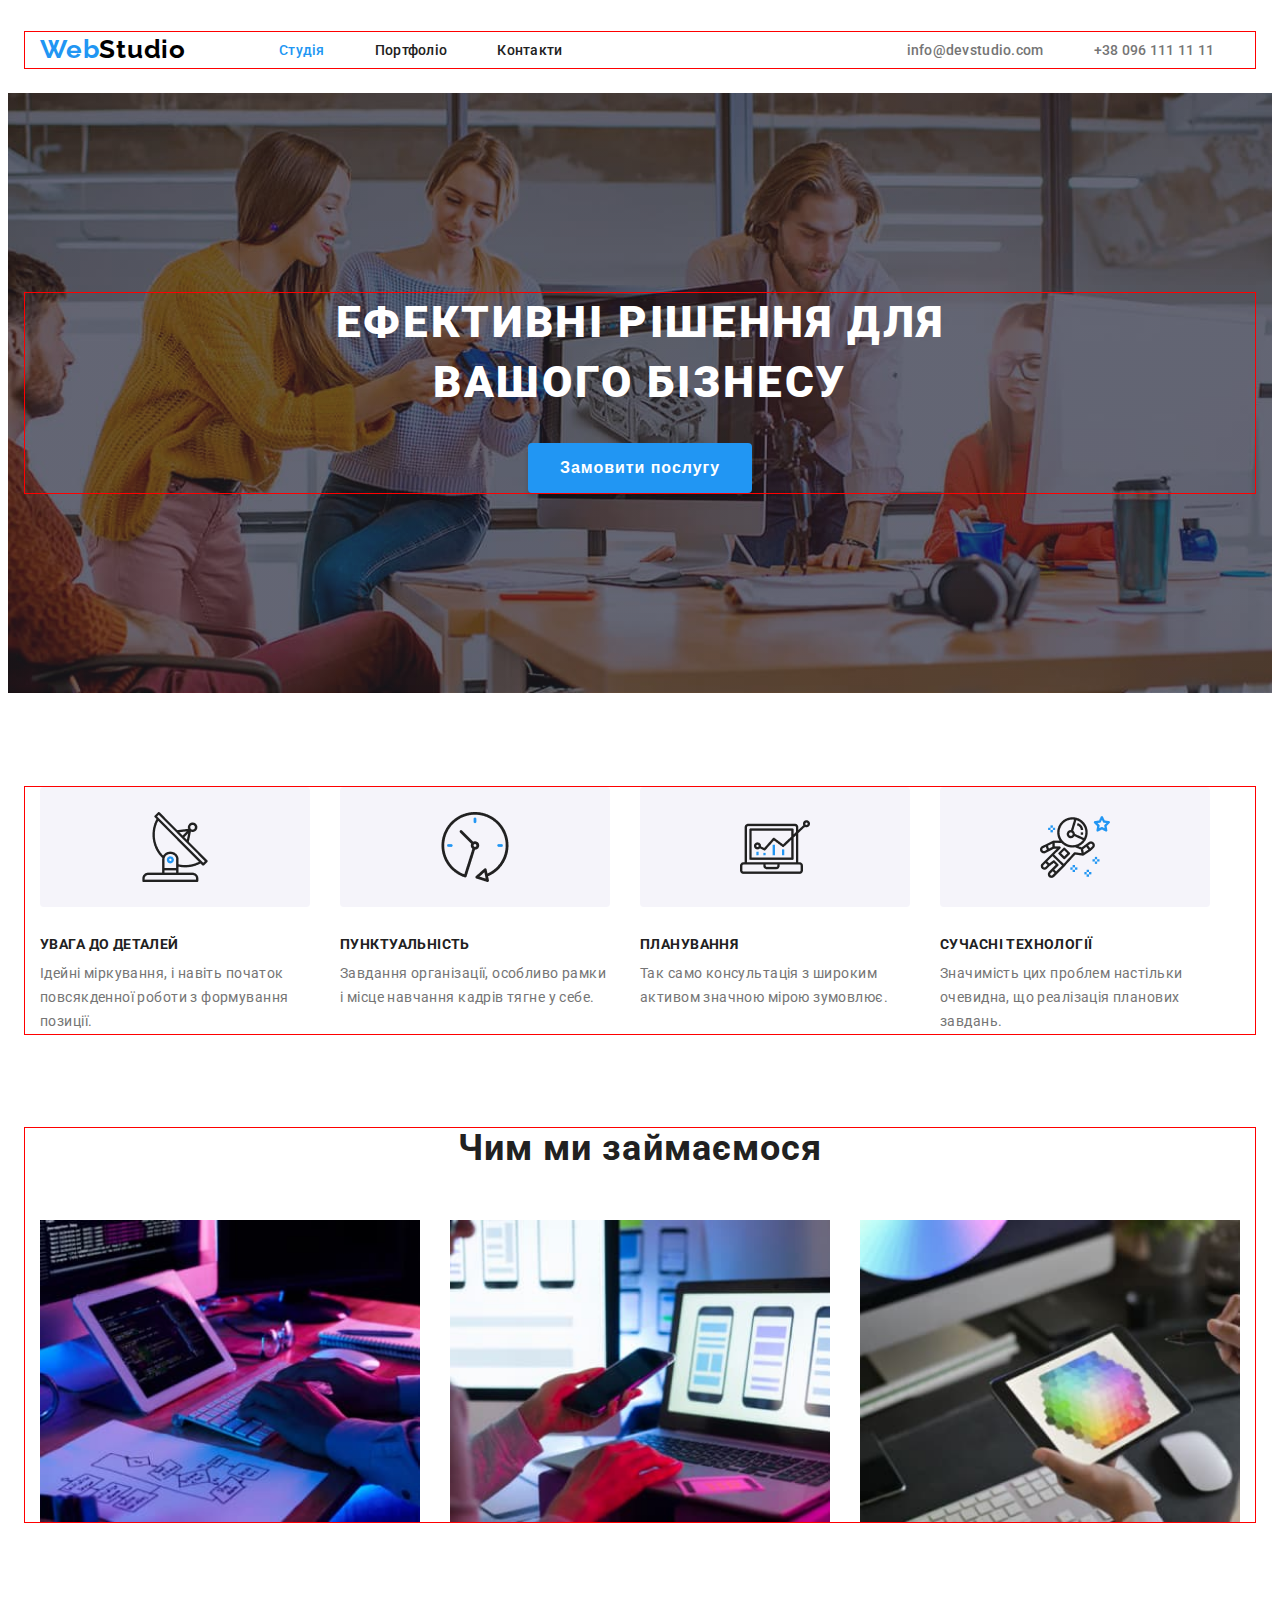
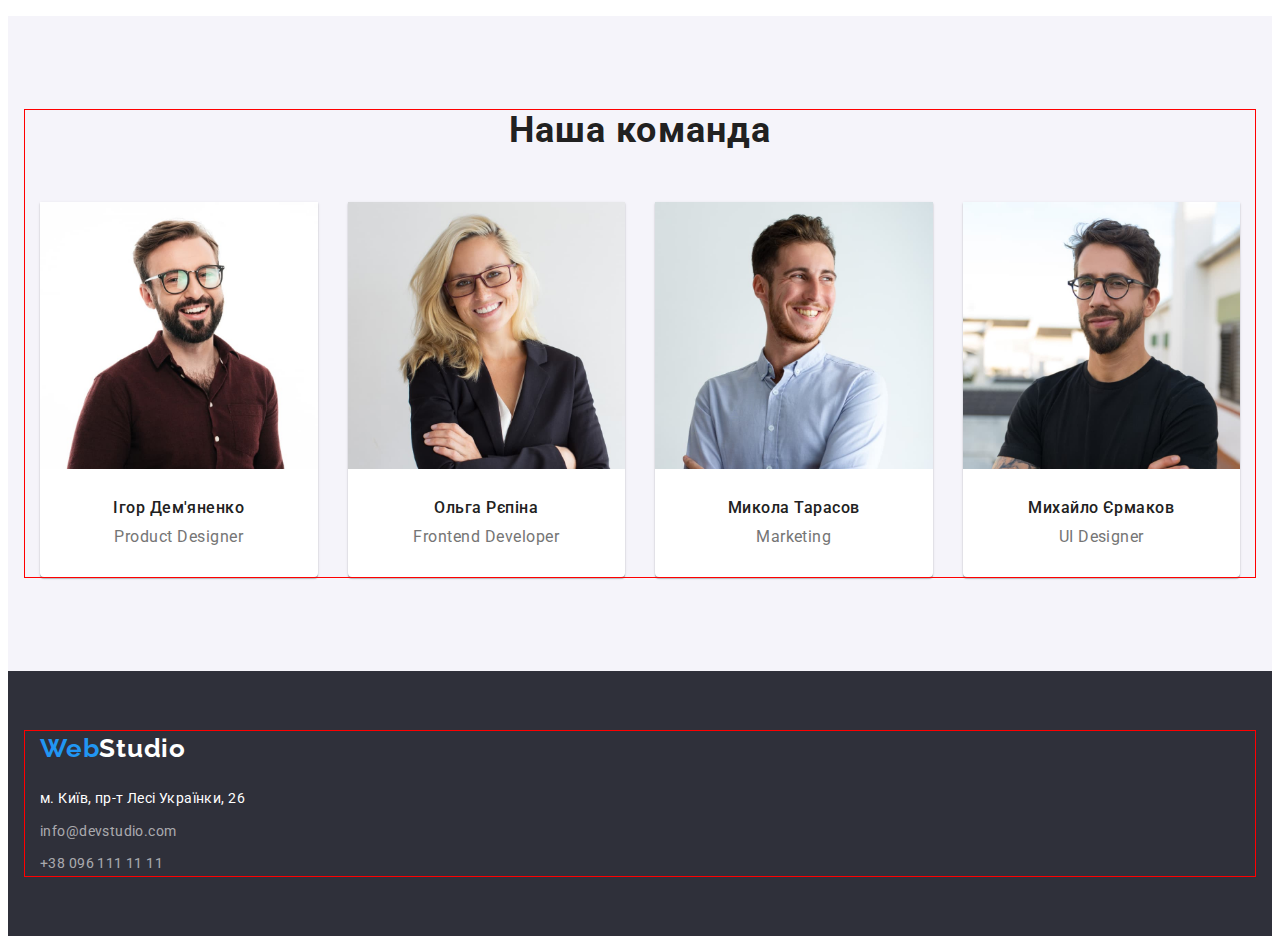
<file: index.html>
<!DOCTYPE html>


<html lang="en">

<head>
    <meta charset="UTF-8">
    <meta name="viewport" content="width=device-width, initial-scale=1.0">
    <title>Document</title>
    <link rel="stylesheet" href="https://cdnjs.cloudflare.com/ajax/libs/modern-normalize/2.0.0/modern-normalize.min.css"
        integrity="sha512-4xo8blKMVCiXpTaLzQSLSw3KFOVPWhm/TRtuPVc4WG6kUgjH6J03IBuG7JZPkcWMxJ5huwaBpOpnwYElP/m6wg=="
        crossorigin="anonymous" referrerpolicy="no-referrer" />
    <link rel="preconnect" href="https://fonts.googleapis.com">
    <link rel="preconnect" href="https://fonts.gstatic.com" crossorigin>
    <link
        href="https://fonts.googleapis.com/css2?family=Raleway:ital,wght@0,100..900;1,100..900&family=Roboto:ital,wght@0,100;0,300;0,400;0,500;0,700;0,900;1,100;1,300;1,400;1,500;1,700;1,900&display=swap"
        rel="stylesheet">

    <link rel="stylesheet" href="./css/reset.css">
    <link rel="stylesheet" href="./css/style.css">
</head>

<body>
    <header class="header">
        <div class="container header-box">
            <a href="./index.html" class="header-logo"><span class="logo-color">Web</span>Studio</a>
            <nav class="header-nav">
                <ul class="nav-list">
                    <li class="nav-item"><a href="./index.html" class="nav-link active">Студія</a></li>


                    <li class="nav-item"><a href="./pages/portfolio.html" class="nav-link">Портфоліо</a></li>
                    <li class="nav-item"><a href="./pages/contact.html" class="nav-link">Контакти</a></li>
                </ul>
            </nav>
            <ul class="header-list">
                <li class="header-item"><a href="mailto:info@devstudio.com" class="header-link">info@devstudio.com</a>
                </li>

                <li class="header-item"><a href="tel:+380961111111" class="header-link">+38 096 111 11 11</a></li>

            </ul>


        </div>
    </header>
    <main class="main">
        <!-- Секція герой -->
        <section class="main-hero">
            <div class="container">
                <h1 class="hero-title">Ефективні рішення для вашого бізнесу</h1>
                <button type="button" class="hero-btn">Замовити послугу</button>


            </div>
        </section>
        <!-- Секція рішень -->
        <section class="decision">
            <div class="container">
                <ul class="decision-list">
                    <li class="decision-item">
                        <h2 class="decision-title">УВАГА ДО ДЕТАЛЕЙ</h2>


                        <p class="decision-text">Ідейні міркування, і навіть початок повсякденної роботи з формування
                            позиції.</p>
                    </li>
                    <li class="decision-item">
                        <h2 class="decision-title">ПУНКТУАЛЬНІСТЬ</h2>


                        <p class="decision-text">Завдання організації, особливо рамки і місце навчання кадрів тягне у
                            себе.</p>
                    </li>
                    <li class="decision-item">
                        <h2 class="decision-title">ПЛАНУВАННЯ</h2>

                        <p class="decision-text">Так само консультація з широким активом значною мірою зумовлює.</p>
                    </li>
                    <li class="decision-item">

                        <h2 class="decision-title">СУЧАСНІ ТЕХНОЛОГІЇ</h2>

                        <p class="decision-text">Значимість цих проблем настільки очевидна, що реалізація планових
                            завдань.</p>
                    </li>
                </ul>

            </div>
        </section>
        <!-- Секція послуг  -->
        <section class="services">
            <div class="container">
                <h2 class="services-title">Чим ми займаємося</h2>
                <ul class="services-list">
                    <li class="services-item">
                        <img src="./images/programming.jpg" alt="programming" class="services-img">
                    </li>
                    <li class="services-item">
                        <img src="./images/telephones.jpg" alt="telephones" class="services-img">
                    </li>
                    <li class="services-item">
                        <img src="./images/tablet.jpg" alt="tablet" class="services-img">

                    </li>
                </ul>

            </div>
        </section>
        <!-- Сеція команда -->
        <section class="main-team">
            <div class="container">
                <h2 class="team-title">Наша команда</h2>
                <ul class="team-list">
                    <li class="team-item">
                        <img src="./images/igor.jpg" alt="igor" class="team-img">
                        <div class="teamt">
                            <h3 class="team-name">Ігор Дем'яненко</h3>

                            <p class="team-text">Product Designer</p>
                        </div>
                    </li>
                    <li class="team-item">
                        <img src="./images/olga.jpg" alt="olga" class="team-img">
                        <div class="teamt">
                            <h3 class="team-name">Ольга Рєпіна</h3>

                            <p class="team-text">Frontend Developer</p>
                        </div>
                    </li>
                    <li class="team-item">
                        <img src="./images/nicholas.jpg" alt="nicholas" class="team-img">
                        <div class="teamt">
                            <h3 class="team-name">Микола Тарасов</h3>

                            <p class="team-text">Marketing</p>
                        </div>
                    </li>
                    <li class="team-item">
                        <img src="./images/michael.jpg" alt="michael" class="team-img">
                        <div class="teamt">
                            <h3 class="team-name">Михайло Єрмаков</h3>

                            <p class="team-text">UI Designer</p>
                        </div>
                    </li>
                </ul>

            </div>
        </section>
    </main>
    <footer class="footer">
        <div class="container">
            <a href="./index.html" class="footer-logo"><span class="logo-color">Web</span>Studio</a>
            <address class="footer-address">
                <a href="https://www.google.com/maps/place/%D0%B2%D1%83%D0%BB%D0%B8%D1%86%D1%8F+%D0%9B%D0%B5%D1%81%D1%96+%D0%A3%D0%BA%D1%80%D0%B0%D1%97%D0%BD%D0%BA%D0%B8,+26,+%D0%9A%D0%B8%D1%97%D0%B2,+02000/@50.5190802,30.4385136,17z/data=!3m1!4b1!4m6!3m5!1s0x40d4d29b9e369069:0xff64663a5fd75cd5!8m2!3d50.5190802!4d30.4385136!16s%2Fg%2F11hz60_tnl?entry=ttu"
                    target="_blank" class="footer-link">м. Київ, пр-т Лесі Українки, 26</a>
                <ul class="address-list">
                    <li class="address-item"><a href="mailto:info@devstudio.com"
                            class="address-link">info@devstudio.com</a></li>

                    <li class="address-item"><a href="tel:+380961111111" class="address-link">+38 096 111 11 11</a></li>
                </ul>
            </address>

        </div>
    </footer>


</body>

</html>
</file>
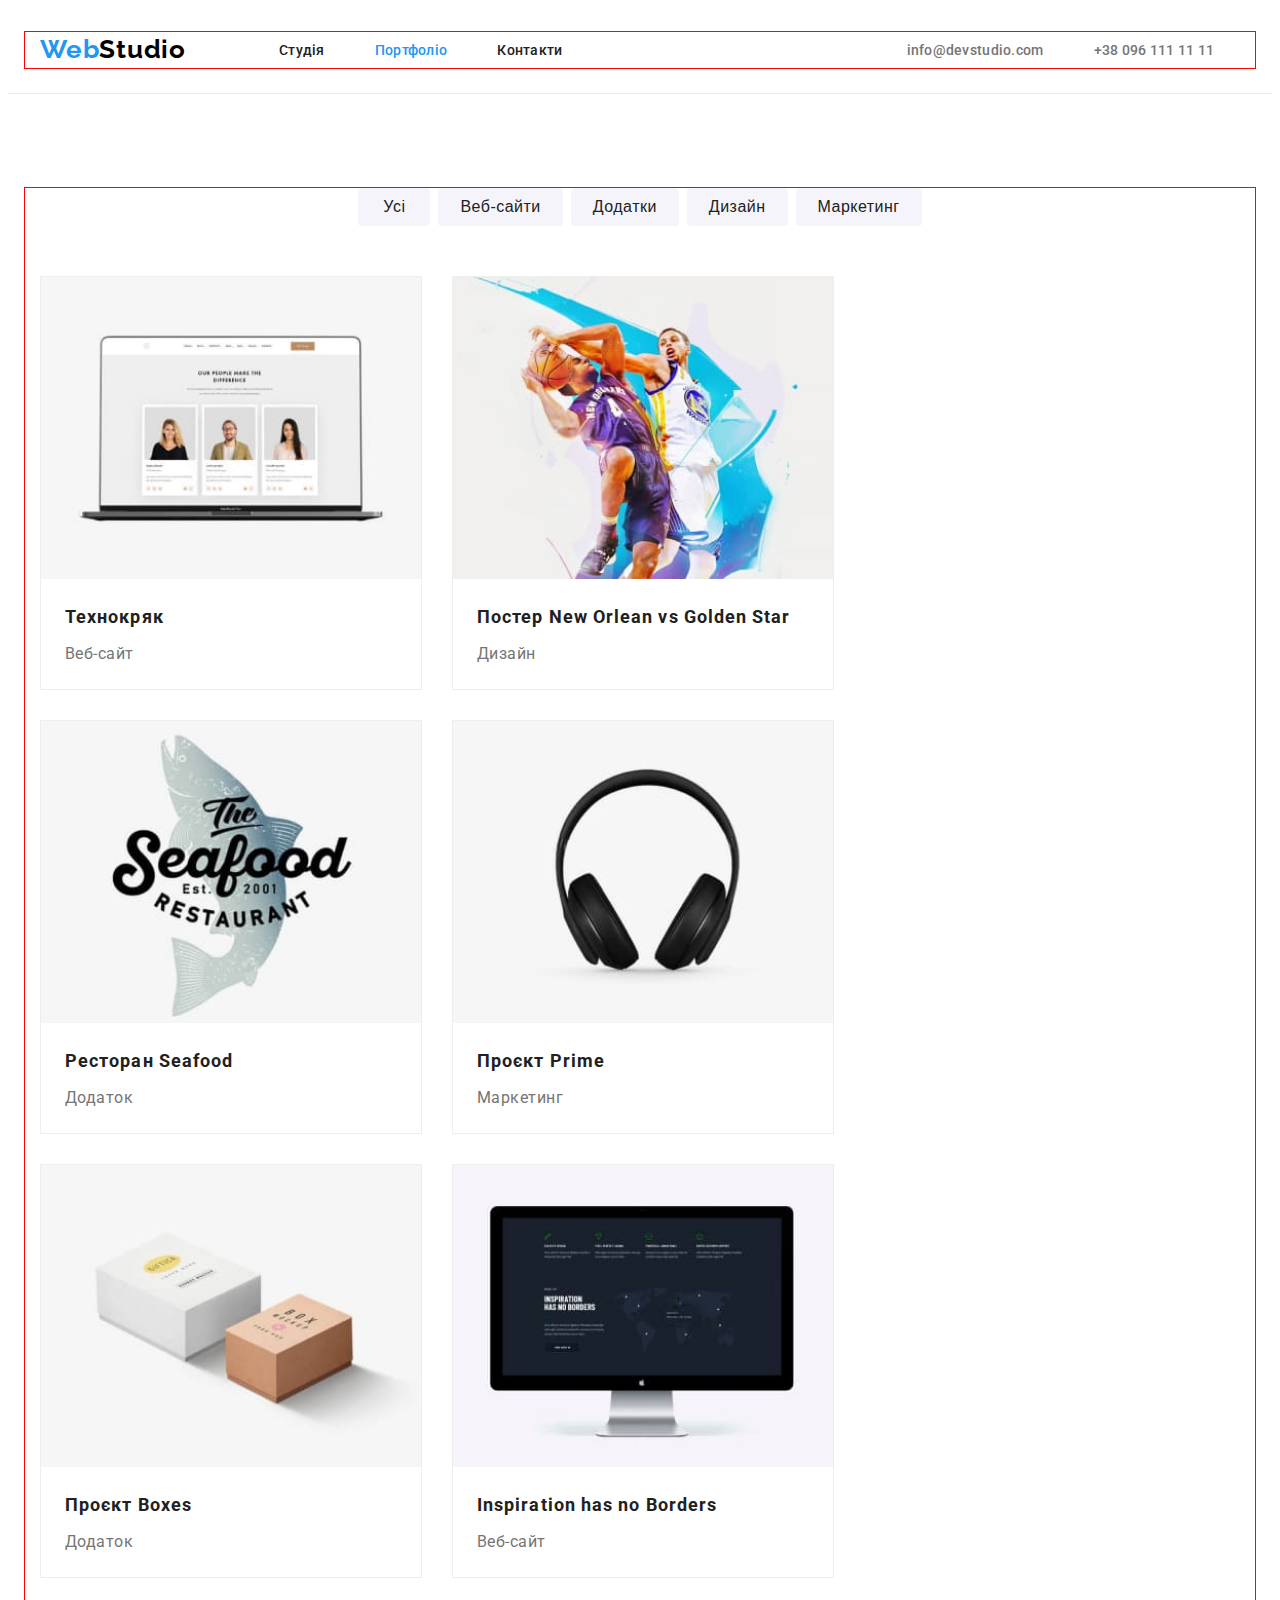
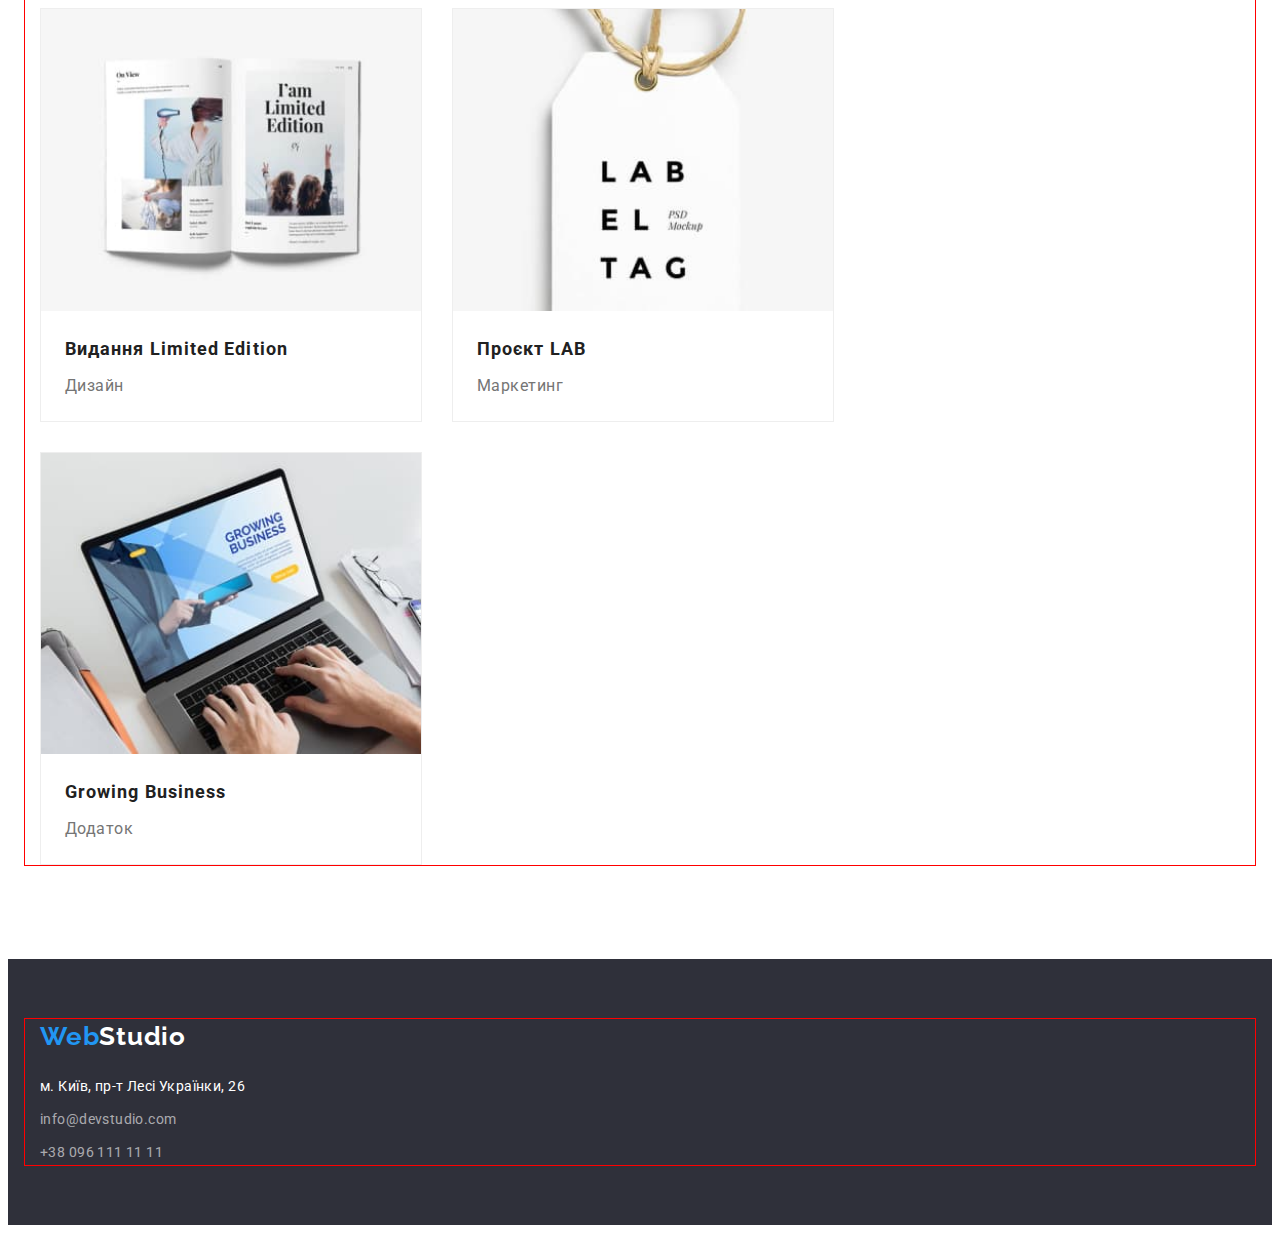
<file: portfolio.html>
<!DOCTYPE html>
<html lang="en">
<head>
    <meta charset="UTF-8">
    <meta name="viewport" content="width=device-width, initial-scale=1.0">
    <title>Document</title>
    <link rel="stylesheet" href="https://cdnjs.cloudflare.com/ajax/libs/modern-normalize/2.0.0/modern-normalize.min.css" integrity="sha512-4xo8blKMVCiXpTaLzQSLSw3KFOVPWhm/TRtuPVc4WG6kUgjH6J03IBuG7JZPkcWMxJ5huwaBpOpnwYElP/m6wg==" crossorigin="anonymous" referrerpolicy="no-referrer" />
    <link rel="preconnect" href="https://fonts.googleapis.com">
<link rel="preconnect" href="https://fonts.gstatic.com" crossorigin>
<link href="https://fonts.googleapis.com/css2?family=Raleway:ital,wght@0,100..900;1,100..900&family=Roboto:ital,wght@0,100;0,300;0,400;0,500;0,700;0,900;1,100;1,300;1,400;1,500;1,700;1,900&display=swap" rel="stylesheet">
    <link rel="stylesheet" href="../reset.css">
    <link rel="stylesheet" href="../style.css">
</head>
<body>
    <header class="portfolio-header">
        <div class="container header-box">
        <a href="../index.html" class="header-logo"><span class="logo-color">Web</span>Studio</a>
        <nav class="header-nav">
            <ul class="nav-list">
                <li class="nav-item"><a href="../index.html" class="nav-link">Студія</a></li>
                <li class="nav-item"><a href="../portfolio.html" class="nav-link active">Портфоліо</a></li>
                <li class="nav-item"><a href="../contacts.html" class="nav-link">Контакти</a></li>
            </ul>
        </nav>
            <ul class="header-list">
                <li class="header-item"><a href="mailto:info@devstudio.com" class="header-link">info@devstudio.com</a></li>
                <li class="header-item"><a href="tel:+380961111111" class="header-link">+38 096 111 11 11</a></li>
            </ul>
        </div>
    </header>
    <main class="portfolio-main">
        <!-- Секція Портфоліо -->
        <section class="main-portfolio">
            <div class="container"> 
            <ul class="button-list">
                <li class="button-item"><button type="button" class="button-btn all-btn">Усі</button></li>
                <li class="button-item"><button type="button" class="button-btn">Веб-сайти</button></li>
                <li class="button-item"><button type="button" class="button-btn">Додатки</button></li>
                <li class="button-item"><button type="button" class="button-btn">Дизайн</button></li>
                <li class="button-item"><button type="button" class="button-btn">Маркетинг</button></li>
            </ul>
            <ul class="card-list">
                <li class="card-item">
                    <img src="../images/laptop.jpg" alt="laptop" class="card-img">
                    <div class="cardt"><h2 class="card-title">Технокряк</h2>
                    <p class="card-text">Веб-сайт</p></div>
                </li>
                <li class="card-item">
                    <img src="../images/basketball.jpg" alt="basketball" class="card-img">
                    <div class="cardt"><h2 class="card-title">Постер New Orlean vs Golden Star</h2>
                    <p class="card-text">Дизайн</p></div>
                </li>
                <li class="card-item">
                    <img src="../images/seafood.jpg" alt="seafood" class="card-img">
                    <div class="cardt"><h2 class="card-title">Ресторан Seafood</h2>
                    <p class="card-text">Додаток</p></div>
                </li>
                <li class="card-item">
                    <img src="../images/headphone.jpg" alt="headphone" class="card-img">
                    <div class="cardt"><h2 class="card-title">Проєкт Prime</h2>
                    <p class="card-text">Маркетинг</p></div>
                </li>
                <li class="card-item">
                    <img src="../images/boxes.jpg" alt="boxes" class="card-img">
                    <div class="cardt"><h2 class="card-title">Проєкт Boxes</h2>
                    <p class="card-text">Додаток</p></div>
                </li>
                <li class="card-item">
                    <img src="../images/computer.jpg" alt="computer" class="card-img">
                    <div class="cardt"><h2 class="card-title">Inspiration has no Borders</h2>
                    <p class="card-text">Веб-сайт</p></div>
                </li>
                <li class="card-item">
                    <img src="../images/book.jpg" alt="book" class="card-img">
                    <div class="cardt"><h2 class="card-title">Видання Limited Edition</h2>
                    <p class="card-text">Дизайн</p></div>
                </li>
                <li class="card-item">
                    <img src="../images/project-lab.jpg" alt="project-lab" class="card-img">
                    <div class="cardt"><h2 class="card-title">Проєкт LAB</h2>
                    <p class="card-text">Маркетинг</p></div>
                </li>
                <li class="card-item">
                    <img src="../images/wlaptop.jpg" alt="laptop" class="card-img">
                    <div class="cardt"><h2 class="card-title">Growing Business</h2>
                    <p class="card-text">Додаток</p></div>
                </li>
            </ul>
            </div>
        </section>
    </main>
    <footer class="portfolio-footer">
        <div class="container">
        <a href="../index.html" class="footer-logo"><span class="logo-color">Web</span>Studio</a>
        <address class="footer-address">
            <a href="https://www.google.com/maps/place/%D0%B2%D1%83%D0%BB%D0%B8%D1%86%D1%8F+%D0%9B%D0%B5%D1%81%D1%96+%D0%A3%D0%BA%D1%80%D0%B0%D1%97%D0%BD%D0%BA%D0%B8,+26,+%D0%9A%D0%B8%D1%97%D0%B2,+02000/@50.5190802,30.4385136,17z/data=!3m1!4b1!4m6!3m5!1s0x40d4d29b9e369069:0xff64663a5fd75cd5!8m2!3d50.5190802!4d30.4385136!16s%2Fg%2F11hz60_tnl?entry=ttu" target="_blank" class="footer-link">м. Київ, пр-т Лесі Українки, 26</a>
            <ul class="address-list">
                <li class="address-item"><a href="mailto:info@devstudio.com" class="address-link">info@devstudio.com</a></li>
                <li class="address-item"><a href="tel:+380961111111" class="address-link">+38 096 111 11 11</a></li>
            </ul>
        </address>
        </div>
    </footer>
</body>
</html>
</file>
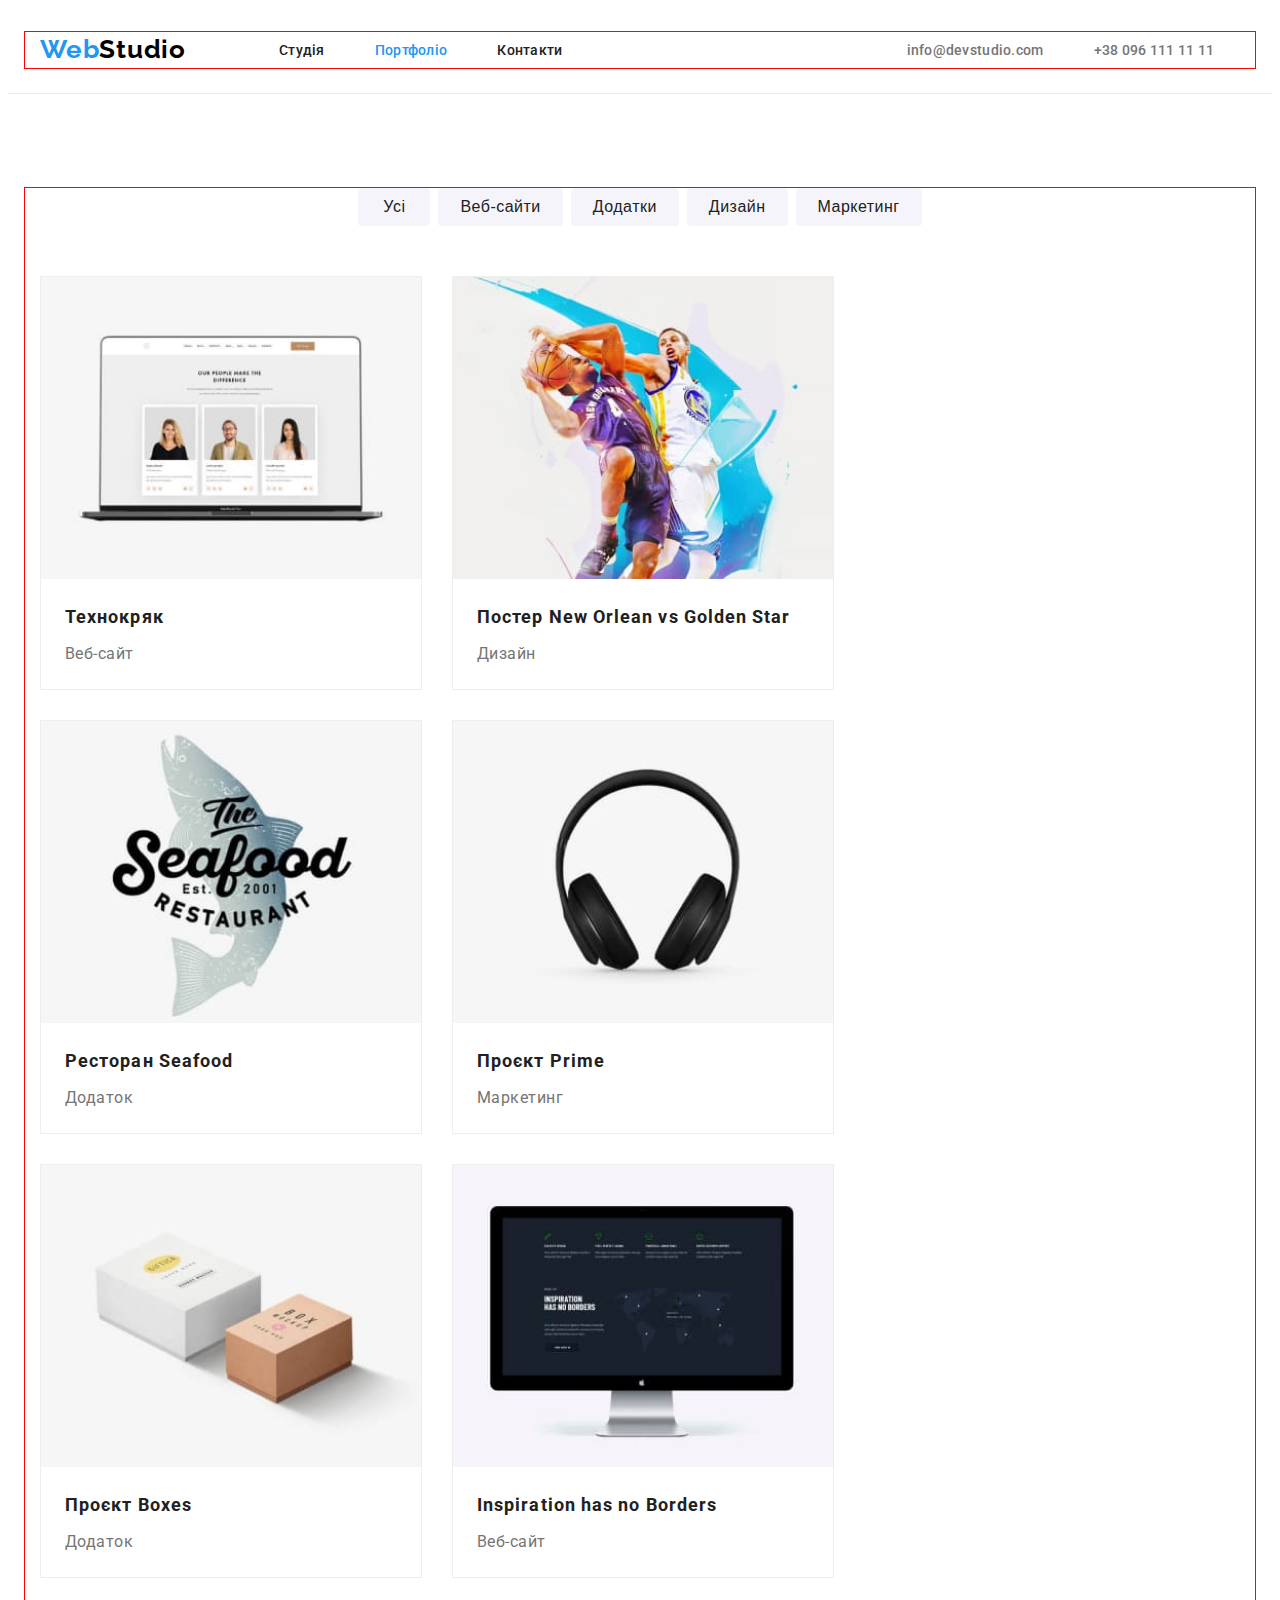
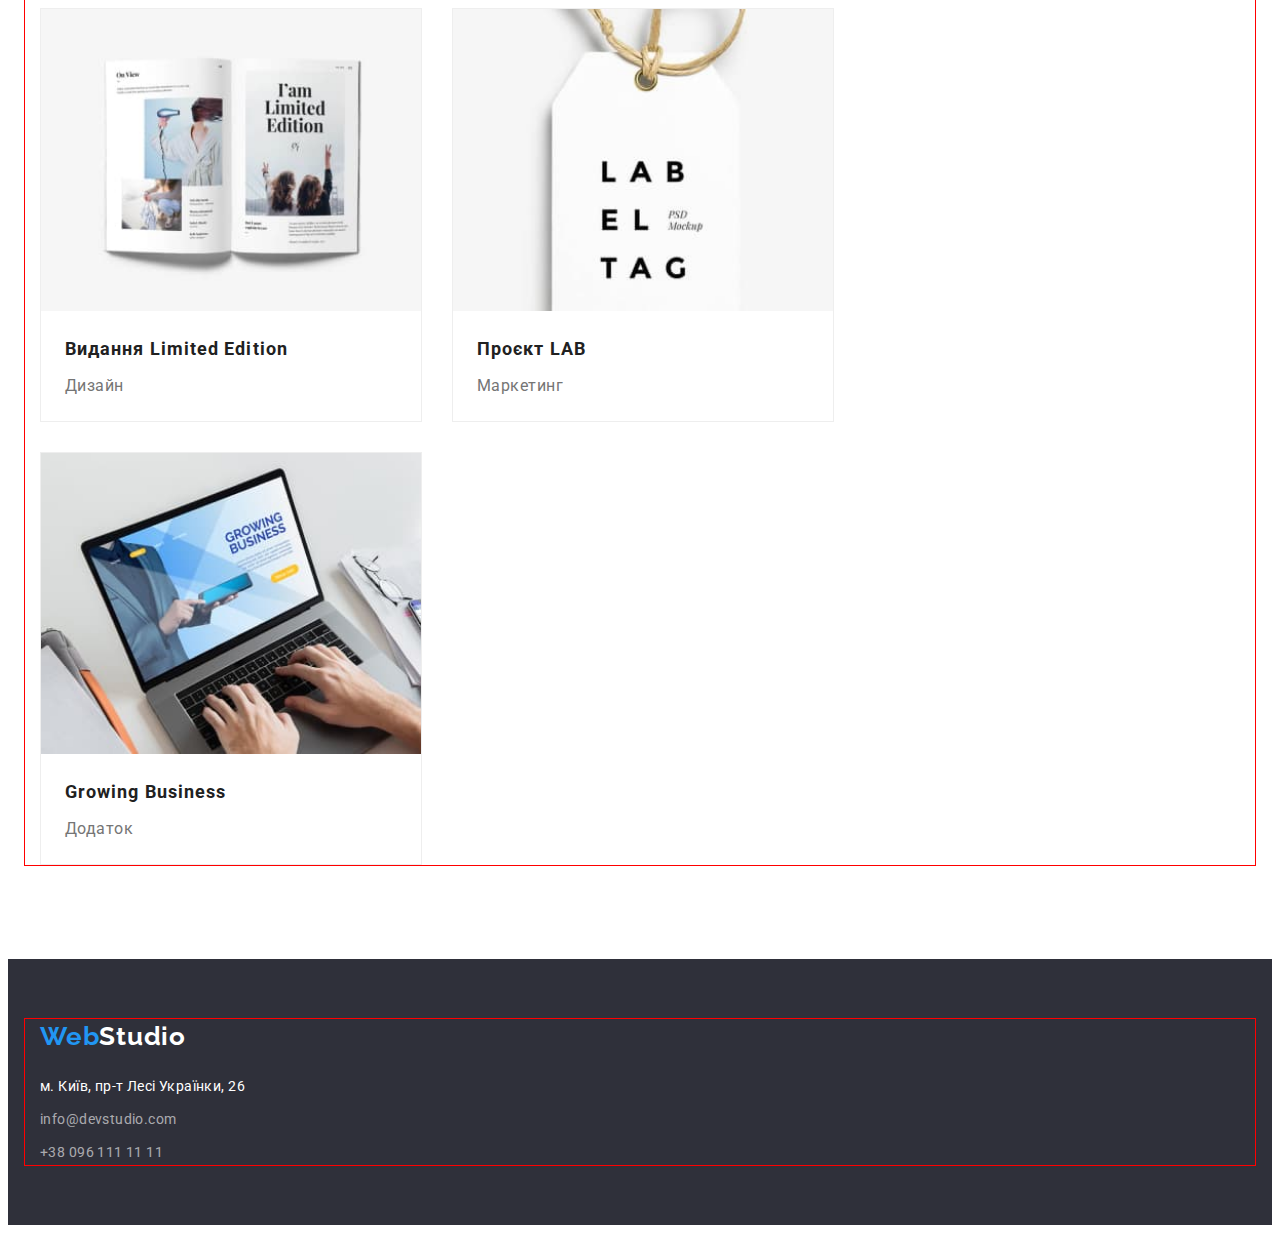
<file: pages/portfolio.html>
<!DOCTYPE html>
<html lang="en">
<head>
    <meta charset="UTF-8">
    <meta name="viewport" content="width=device-width, initial-scale=1.0">
    <title>Document</title>
    <link rel="stylesheet" href="https://cdnjs.cloudflare.com/ajax/libs/modern-normalize/2.0.0/modern-normalize.min.css" integrity="sha512-4xo8blKMVCiXpTaLzQSLSw3KFOVPWhm/TRtuPVc4WG6kUgjH6J03IBuG7JZPkcWMxJ5huwaBpOpnwYElP/m6wg==" crossorigin="anonymous" referrerpolicy="no-referrer" />
    <link rel="preconnect" href="https://fonts.googleapis.com">
<link rel="preconnect" href="https://fonts.gstatic.com" crossorigin>
<link href="https://fonts.googleapis.com/css2?family=Raleway:ital,wght@0,100..900;1,100..900&family=Roboto:ital,wght@0,100;0,300;0,400;0,500;0,700;0,900;1,100;1,300;1,400;1,500;1,700;1,900&display=swap" rel="stylesheet">
    <link rel="stylesheet" href="../css/reset.css">
    <link rel="stylesheet" href="../css/style.css">
</head>
<body>
    <header class="portfolio-header">
        <div class="container header-box">
        <a href="../index.html" class="header-logo"><span class="logo-color">Web</span>Studio</a>
        <nav class="header-nav">
            <ul class="nav-list">
                <li class="nav-item"><a href="../index.html" class="nav-link">Студія</a></li>
                <li class="nav-item"><a href="../pages/portfolio.html" class="nav-link active">Портфоліо</a></li>
                <li class="nav-item"><a href="../pages/contact.html" class="nav-link">Контакти</a></li>
            </ul>
        </nav>
            <ul class="header-list">
                <li class="header-item"><a href="mailto:info@devstudio.com" class="header-link">info@devstudio.com</a></li>
                <li class="header-item"><a href="tel:+380961111111" class="header-link">+38 096 111 11 11</a></li>
            </ul>
        </div>
    </header>
    <main class="portfolio-main">
        <!-- Секція Портфоліо -->
        <section class="main-portfolio">
            <div class="container"> 
            <ul class="button-list">
                <li class="button-item"><button type="button" class="button-btn all-btn">Усі</button></li>
                <li class="button-item"><button type="button" class="button-btn">Веб-сайти</button></li>
                <li class="button-item"><button type="button" class="button-btn">Додатки</button></li>
                <li class="button-item"><button type="button" class="button-btn">Дизайн</button></li>
                <li class="button-item"><button type="button" class="button-btn">Маркетинг</button></li>
            </ul>
            <ul class="card-list">
                <li class="card-item">
                    <img src="../images/laptop.jpg" alt="laptop" class="card-img">
                    <div class="cardt"><h2 class="card-title">Технокряк</h2>
                    <p class="card-text">Веб-сайт</p></div>
                </li>
                <li class="card-item">
                    <img src="../images/basketball.jpg" alt="basketball" class="card-img">
                    <div class="cardt"><h2 class="card-title">Постер New Orlean vs Golden Star</h2>
                    <p class="card-text">Дизайн</p></div>
                </li>
                <li class="card-item">
                    <img src="../images/seafood.jpg" alt="seafood" class="card-img">
                    <div class="cardt"><h2 class="card-title">Ресторан Seafood</h2>
                    <p class="card-text">Додаток</p></div>
                </li>
                <li class="card-item">
                    <img src="../images/headphone.jpg" alt="headphone" class="card-img">
                    <div class="cardt"><h2 class="card-title">Проєкт Prime</h2>
                    <p class="card-text">Маркетинг</p></div>
                </li>
                <li class="card-item">
                    <img src="../images/boxes.jpg" alt="boxes" class="card-img">
                    <div class="cardt"><h2 class="card-title">Проєкт Boxes</h2>
                    <p class="card-text">Додаток</p></div>
                </li>
                <li class="card-item">
                    <img src="../images/computer.jpg" alt="computer" class="card-img">
                    <div class="cardt"><h2 class="card-title">Inspiration has no Borders</h2>
                    <p class="card-text">Веб-сайт</p></div>
                </li>
                <li class="card-item">
                    <img src="../images/book.jpg" alt="book" class="card-img">
                    <div class="cardt"><h2 class="card-title">Видання Limited Edition</h2>
                    <p class="card-text">Дизайн</p></div>
                </li>
                <li class="card-item">
                    <img src="../images/project-lab.jpg" alt="project-lab" class="card-img">
                    <div class="cardt"><h2 class="card-title">Проєкт LAB</h2>
                    <p class="card-text">Маркетинг</p></div>
                </li>
                <li class="card-item">
                    <img src="../images/wlaptop.jpg" alt="laptop" class="card-img">
                    <div class="cardt"><h2 class="card-title">Growing Business</h2>
                    <p class="card-text">Додаток</p></div>
                </li>
            </ul>
            </div>
        </section>
    </main>
    <footer class="portfolio-footer">
        <div class="container">
        <a href="../index.html" class="footer-logo"><span class="logo-color">Web</span>Studio</a>
        <address class="footer-address">
            <a href="https://www.google.com/maps/place/%D0%B2%D1%83%D0%BB%D0%B8%D1%86%D1%8F+%D0%9B%D0%B5%D1%81%D1%96+%D0%A3%D0%BA%D1%80%D0%B0%D1%97%D0%BD%D0%BA%D0%B8,+26,+%D0%9A%D0%B8%D1%97%D0%B2,+02000/@50.5190802,30.4385136,17z/data=!3m1!4b1!4m6!3m5!1s0x40d4d29b9e369069:0xff64663a5fd75cd5!8m2!3d50.5190802!4d30.4385136!16s%2Fg%2F11hz60_tnl?entry=ttu" target="_blank" class="footer-link">м. Київ, пр-т Лесі Українки, 26</a>
            <ul class="address-list">
                <li class="address-item"><a href="mailto:info@devstudio.com" class="address-link">info@devstudio.com</a></li>
                <li class="address-item"><a href="tel:+380961111111" class="address-link">+38 096 111 11 11</a></li>
            </ul>
        </address>
        </div>
    </footer>
</body>
</html>
</file>
<file: css/style.css>
:root {
    --logo-color: #000;
    --accent-color: #2196F3;
    --title-color: #212121;
    --added-text: #757575;
    --main-background: #FFF;
    --team-background: #F5F4FA;
    --footer-background: #2F303A;
    --footer-number: rgba(255, 255, 255, 0.60);
    --border-header: #ECECEC;
}
body {
    font-family: Roboto;
}

.container {
    width: 1200px;
    margin: 0 auto;
    padding: 0 15px;
    outline: 1px solid red;
}

.header {
    background-color: var(--main-background);
    padding-top: 24px;
    padding-bottom: 25px;
}

.header-box {
    display: flex;
    align-items: center;
}

.header-logo {
    color: var(--logo-color);
    font-family: Raleway;
    font-size: 26px;
    font-weight: 700;
    line-height: 1.38;
    letter-spacing: 0.78px;
    display: flex;
    justify-content: flex-start;
    margin-right: 93px;
}

.nav-list {
    display: flex;
    gap: 50px;
    margin-right: 344px;
}

.header-list {
    display: flex;
    gap: 50px;
    justify-content: flex-end;
}

.logo-color {
    color: var(--accent-color);
    font-family: Raleway;
    font-size: 26px;
    font-weight: 700;
    line-height: 1.38;
    letter-spacing: 0.78px;
}
.nav-link {
    color: var(--title-color);
    font-size: 14px;
    font-weight: 500;
    line-height: 1.14;
    letter-spacing: 0.28px;
}

.active {
    color: var(--accent-color);
}
.nav-link:hover, .nav-link:focus {
    color: var(--accent-color);
}
.header-link {
    color: var(--added-text);
    font-size: 14px;
    font-weight: 500;
    line-height: 1.14;
    letter-spacing: 0.28px;
}
.header-link:hover, .header-link:focus {
    color: var(--accent-color);
}

.main-hero {
    background-image: linear-gradient(rgba(47, 48, 58, 0.40), rgba(47, 48, 58, 0.40)), url(../images/people-background.jpg);
    padding-top: 200px;
    padding-bottom: 200px;
    background-repeat: no-repeat;
    background-position: center;
    background-size:cover ;
}

.main-hero > .container {
    display: flex;
    flex-direction: column;
    align-items: center;
    gap: 30px;
}

.hero-title {
    color: var(--main-background);
    text-align: center;
    font-size: 44px;
    font-weight: 900;
    line-height: 1.36; 
    letter-spacing: 2.64px;
    text-transform: uppercase;
    width: 696px;
}


.hero-btn {
    background-color: var(--accent-color);
    color: var(--main-background);
    text-align: center;
    font-size: 16px;
    font-weight: 700;
    line-height: 1.875; /* 187.5% */
    letter-spacing: 0.96px;
    padding: 10px 32px;
    border: transparent;
    border-radius: 4px;
    box-shadow: 0px 4px 4px 0px rgba(0, 0, 0, 0.15);
}

.decision {
    background-color: var(--main-background);
    padding-top: 94px;
}

.decision-list {
    display: flex;
    gap: 30px;
}

.decision-title {
    color: var(--title-color);
    font-size: 14px;
    font-weight: 700;
    line-height: 1.14;
    letter-spacing: 0.42px;
    text-transform: uppercase;
}

.decision-item::before {
    content: "";
    width: 270px;
    height: 120px;
    flex-shrink: 0;
    border-radius: 4px;
    background: #F5F4FA;
    display: block;
    margin-bottom: 30px;
    background-repeat: no-repeat;
    background-position: center;
    background-size: 70px;
}

.decision-item:nth-child(1)::before {
    background-image: url(../images/antenna.png);
}

.decision-item:nth-child(2)::before {
    background-image: url(../images/watch.png);
}

.decision-item:nth-child(3)::before {
    background-image: url(../images/diagram.png);
}

.decision-item:nth-child(4)::before {
    background-image: url(../images/astronaut.png);
}

.decision-text {
    color: var(--added-text);
    font-size: 14px;
    font-weight: 400;
    line-height: 1.71; /* 171.429% */
    letter-spacing: 0.42px;
    width: 270px;
    margin-top: 10px;
}

.services {
    background-color: var(--main-background);
    padding-top: 94px;
    padding-bottom: 94px;
}

.services-title {
    color: var(--title-color);
    text-align: center;
    font-size: 36px;
    font-weight: 700;
    line-height: 1.16;
    letter-spacing: 1.08px;
}

.services-list {
    display: flex;
    gap: 30px;
    margin-top: 50px;
}

.services-item {
    flex-basis: calc((100% - 60px) /3);
}

.services-img {
    width: 100%;
}

.main-team {
    background-color: var(--team-background);
    padding-top: 94px;
    padding-bottom: 94px;
}

.team-title {
    color: var(--title-color);
    text-align: center;
    font-size: 36px;
    font-weight: 700;
    line-height: 1.16;
    letter-spacing: 1.08px;
}

.team-list {
    display: flex;
    gap: 30px;
    margin-top: 50px;
    justify-content: center;
}

.team-item {
    flex-basis: calc((100% - 60px) /4);
   border-radius: 0px 0px 4px 4px;
   background-color: var(--main-background);
   box-shadow: 0px 1px 3px 0px rgba(0, 0, 0, 0.12), 0px 1px 1px 0px rgba(0, 0, 0, 0.14), 0px 2px 1px 0px rgba(0, 0, 0, 0.20);
}

.team-img {
    width: 100%;
}

.teamt {
    padding: 30px
}

.team-name {
    color: var(--title-color);
    text-align: center;
    font-size: 16px;
    font-weight: 500;
    line-height: 1.18;
    letter-spacing: 0.48px;
    margin-bottom: 10px;
}

.team-text {
    color: var(--added-text);
    text-align: center;
    font-size: 16px;
    font-weight: 400;
    line-height: 1.18;
    letter-spacing: 0.48px;
}

.footer {
    background-color: var(--footer-background);
    padding-top: 60px;
    padding-bottom: 60px;
}

.footer-logo {
    color: var(--main-background);
    font-family: Raleway;
    font-size: 26px;
    font-weight: 700;
    line-height: 1.38;
    letter-spacing: 0.78px;
}

.footer-address {
    margin-top: 20px;
    display: flex;
    flex-direction: column;
    gap: 9px;
}

.address-list{
    display: flex;
    flex-direction: column;
    gap: 9px;
}

.footer-link {
    color: var(--main-background);
    font-size: 14px;
    font-style: normal;
    font-weight: 400;
    line-height: 1.71; /* 171.429% */
    letter-spacing: 0.42px;
}

.address-link {
    color: var(--footer-number);
    font-size: 14px;
    font-style: normal;
    font-weight: 400;
    line-height: 1.71; /* 171.429% */
    letter-spacing: 0.42px;
}

.portfolio-header {
    background-color: var(--main-background);
    padding-top: 24px;
    padding-bottom: 25px;
    border-bottom: 1px solid var(--border-header);
}

.portfolio-main {
    color: var(--main-background);
}

.main-portfolio {
    padding-top: 94px;
    padding-bottom: 94px;
}

.button-list{
    display: flex;
    justify-content: center;
    gap: 8px;
}

.button-btn {
    background-color: var(--team-background);
    color: var(--title-color);
    text-align: center;
    font-size: 16px;
    font-weight: 500;
    line-height: 1.625; /* 162.5% */
    letter-spacing: 0.48px;
    border: white;
    border-radius: 4px; 
    padding: 6px 22px;
}

.all-btn {
    padding: 6px 25px;
}

.button-btn:hover, .button-btn:focus {
    background-color: var(--accent-color);
    color: var(--main-background);
    box-shadow: 0px 3px 1px 0px rgba(0, 0, 0, 0.10), 0px 1px 2px 0px rgba(0, 0, 0, 0.08), 0px 2px 2px 0px rgba(0, 0, 0, 0.12); }

.card-list {
    display: flex;
    flex-wrap: wrap;
    gap: 30px;
    margin-top: 50px;
}

.card-item{
    flex-basis: calc((100% - 60px) / 3);
    border: 1px solid #EEE;
    background: var(--main-background);
}

.card-item:hover, .card-item:focus {
    box-shadow: 0px 1px 1px 0px rgba(0, 0, 0, 0.12), 0px 4px 4px 0px rgba(0, 0, 0, 0.06), 1px 4px 6px 0px rgba(0, 0, 0, 0.16);
}

.cardt{
    padding: 20px 24px;
}

.card-img{
    width: 100%;
}

.card-title {
    color: var(--title-color);
    font-size: 18px;
    font-weight: 700;
    line-height: 2; /* 200% */
    letter-spacing: 1.08px;
    margin-bottom: 4px;
}

.card-text {
    color: var(--added-text);
    font-size: 16px;
    font-weight: 400;
    line-height: 1.875; /* 187.5% */
    letter-spacing: 0.48px;
}

.portfolio-footer {
    background-color: var(--footer-background);
    padding-top: 60px;
    padding-bottom: 60px;
}
</file>
<file: style.css>
:root {
    --logo-color: #000;
    --accent-color: #2196F3;
    --title-color: #212121;
    --added-text: #757575;
    --main-background: #FFF;
    --team-background: #F5F4FA;
    --footer-background: #2F303A;
    --footer-number: rgba(255, 255, 255, 0.60);
    --border-header: #ECECEC;
}
body {
    font-family: Roboto;
}

.container {
    width: 1200px;
    margin: 0 auto;
    padding: 0 15px;
    outline: 1px solid red;
}

.header {
    background-color: var(--main-background);
    padding-top: 24px;
    padding-bottom: 25px;
}

.header-box {
    display: flex;
    align-items: center;
}

.header-logo {
    color: var(--logo-color);
    font-family: Raleway;
    font-size: 26px;
    font-weight: 700;
    line-height: 1.38;
    letter-spacing: 0.78px;
    display: flex;
    justify-content: flex-start;
    margin-right: 93px;
}

.nav-list {
    display: flex;
    gap: 50px;
    margin-right: 344px;
}

.header-list {
    display: flex;
    gap: 50px;
    justify-content: flex-end;
}

.logo-color {
    color: var(--accent-color);
    font-family: Raleway;
    font-size: 26px;
    font-weight: 700;
    line-height: 1.38;
    letter-spacing: 0.78px;
}
.nav-link {
    color: var(--title-color);
    font-size: 14px;
    font-weight: 500;
    line-height: 1.14;
    letter-spacing: 0.28px;
}

.active {
    color: var(--accent-color);
}
.nav-link:hover, .nav-link:focus {
    color: var(--accent-color);
}
.header-link {
    color: var(--added-text);
    font-size: 14px;
    font-weight: 500;
    line-height: 1.14;
    letter-spacing: 0.28px;
}
.header-link:hover, .header-link:focus {
    color: var(--accent-color);
}

.main-hero {
    background-image: linear-gradient(rgba(47, 48, 58, 0.40), rgba(47, 48, 58, 0.40)), url(../images/people-background.jpg);
    padding-top: 200px;
    padding-bottom: 200px;
    background-repeat: no-repeat;
    background-position: center;
    background-size:cover ;
}

.main-hero > .container {
    display: flex;
    flex-direction: column;
    align-items: center;
    gap: 30px;
}

.hero-title {
    color: var(--main-background);
    text-align: center;
    font-size: 44px;
    font-weight: 900;
    line-height: 1.36; 
    letter-spacing: 2.64px;
    text-transform: uppercase;
    width: 696px;
}


.hero-btn {
    background-color: var(--accent-color);
    color: var(--main-background);
    text-align: center;
    font-size: 16px;
    font-weight: 700;
    line-height: 1.875; /* 187.5% */
    letter-spacing: 0.96px;
    padding: 10px 32px;
    border: transparent;
    border-radius: 4px;
    box-shadow: 0px 4px 4px 0px rgba(0, 0, 0, 0.15);
}

.decision {
    background-color: var(--main-background);
    padding-top: 94px;
}

.decision-list {
    display: flex;
    gap: 30px;
}

.decision-title {
    color: var(--title-color);
    font-size: 14px;
    font-weight: 700;
    line-height: 1.14;
    letter-spacing: 0.42px;
    text-transform: uppercase;
}

.decision-item::before {
    content: "";
    width: 270px;
    height: 120px;
    flex-shrink: 0;
    border-radius: 4px;
    background: #F5F4FA;
    display: block;
    margin-bottom: 30px;
    background-repeat: no-repeat;
    background-position: center;
    background-size: 70px;
}

.decision-item:nth-child(1)::before {
    background-image: url(../images/antenna.png);
}

.decision-item:nth-child(2)::before {
    background-image: url(../images/watch.png);
}

.decision-item:nth-child(3)::before {
    background-image: url(../images/diagram.png);
}

.decision-item:nth-child(4)::before {
    background-image: url(../images/astronaut.png);
}

.decision-text {
    color: var(--added-text);
    font-size: 14px;
    font-weight: 400;
    line-height: 1.71; /* 171.429% */
    letter-spacing: 0.42px;
    width: 270px;
    margin-top: 10px;
}

.services {
    background-color: var(--main-background);
    padding-top: 94px;
    padding-bottom: 94px;
}

.services-title {
    color: var(--title-color);
    text-align: center;
    font-size: 36px;
    font-weight: 700;
    line-height: 1.16;
    letter-spacing: 1.08px;
}

.services-list {
    display: flex;
    gap: 30px;
    margin-top: 50px;
}

.services-item {
    flex-basis: calc((100% - 60px) /3);
}

.services-img {
    width: 100%;
}

.main-team {
    background-color: var(--team-background);
    padding-top: 94px;
    padding-bottom: 94px;
}

.team-title {
    color: var(--title-color);
    text-align: center;
    font-size: 36px;
    font-weight: 700;
    line-height: 1.16;
    letter-spacing: 1.08px;
}

.team-list {
    display: flex;
    gap: 30px;
    margin-top: 50px;
    justify-content: center;
}

.team-item {
    flex-basis: calc((100% - 60px) /4);
   border-radius: 0px 0px 4px 4px;
   background-color: var(--main-background);
   box-shadow: 0px 1px 3px 0px rgba(0, 0, 0, 0.12), 0px 1px 1px 0px rgba(0, 0, 0, 0.14), 0px 2px 1px 0px rgba(0, 0, 0, 0.20);
}

.team-img {
    width: 100%;
}

.teamt {
    padding: 30px
}

.team-name {
    color: var(--title-color);
    text-align: center;
    font-size: 16px;
    font-weight: 500;
    line-height: 1.18;
    letter-spacing: 0.48px;
    margin-bottom: 10px;
}

.team-text {
    color: var(--added-text);
    text-align: center;
    font-size: 16px;
    font-weight: 400;
    line-height: 1.18;
    letter-spacing: 0.48px;
}

.footer {
    background-color: var(--footer-background);
    padding-top: 60px;
    padding-bottom: 60px;
}

.footer-logo {
    color: var(--main-background);
    font-family: Raleway;
    font-size: 26px;
    font-weight: 700;
    line-height: 1.38;
    letter-spacing: 0.78px;
}

.footer-address {
    margin-top: 20px;
    display: flex;
    flex-direction: column;
    gap: 9px;
}

.address-list{
    display: flex;
    flex-direction: column;
    gap: 9px;
}

.footer-link {
    color: var(--main-background);
    font-size: 14px;
    font-style: normal;
    font-weight: 400;
    line-height: 1.71; /* 171.429% */
    letter-spacing: 0.42px;
}

.address-link {
    color: var(--footer-number);
    font-size: 14px;
    font-style: normal;
    font-weight: 400;
    line-height: 1.71; /* 171.429% */
    letter-spacing: 0.42px;
}

.portfolio-header {
    background-color: var(--main-background);
    padding-top: 24px;
    padding-bottom: 25px;
    border-bottom: 1px solid var(--border-header);
}

.portfolio-main {
    color: var(--main-background);
}

.main-portfolio {
    padding-top: 94px;
    padding-bottom: 94px;
}

.button-list{
    display: flex;
    justify-content: center;
    gap: 8px;
}

.button-btn {
    background-color: var(--team-background);
    color: var(--title-color);
    text-align: center;
    font-size: 16px;
    font-weight: 500;
    line-height: 1.625; /* 162.5% */
    letter-spacing: 0.48px;
    border: white;
    border-radius: 4px; 
    padding: 6px 22px;
}

.all-btn {
    padding: 6px 25px;
}

.button-btn:hover, .button-btn:focus {
    background-color: var(--accent-color);
    color: var(--main-background);
    box-shadow: 0px 3px 1px 0px rgba(0, 0, 0, 0.10), 0px 1px 2px 0px rgba(0, 0, 0, 0.08), 0px 2px 2px 0px rgba(0, 0, 0, 0.12); }

.card-list {
    display: flex;
    flex-wrap: wrap;
    gap: 30px;
    margin-top: 50px;
}

.card-item{
    flex-basis: calc((100% - 60px) / 3);
    border: 1px solid #EEE;
    background: var(--main-background);
}

.card-item:hover, .card-item:focus {
    box-shadow: 0px 1px 1px 0px rgba(0, 0, 0, 0.12), 0px 4px 4px 0px rgba(0, 0, 0, 0.06), 1px 4px 6px 0px rgba(0, 0, 0, 0.16);
}

.cardt{
    padding: 20px 24px;
}

.card-img{
    width: 100%;
}

.card-title {
    color: var(--title-color);
    font-size: 18px;
    font-weight: 700;
    line-height: 2; /* 200% */
    letter-spacing: 1.08px;
    margin-bottom: 4px;
}

.card-text {
    color: var(--added-text);
    font-size: 16px;
    font-weight: 400;
    line-height: 1.875; /* 187.5% */
    letter-spacing: 0.48px;
}

.portfolio-footer {
    background-color: var(--footer-background);
    padding-top: 60px;
    padding-bottom: 60px;
}
</file>
